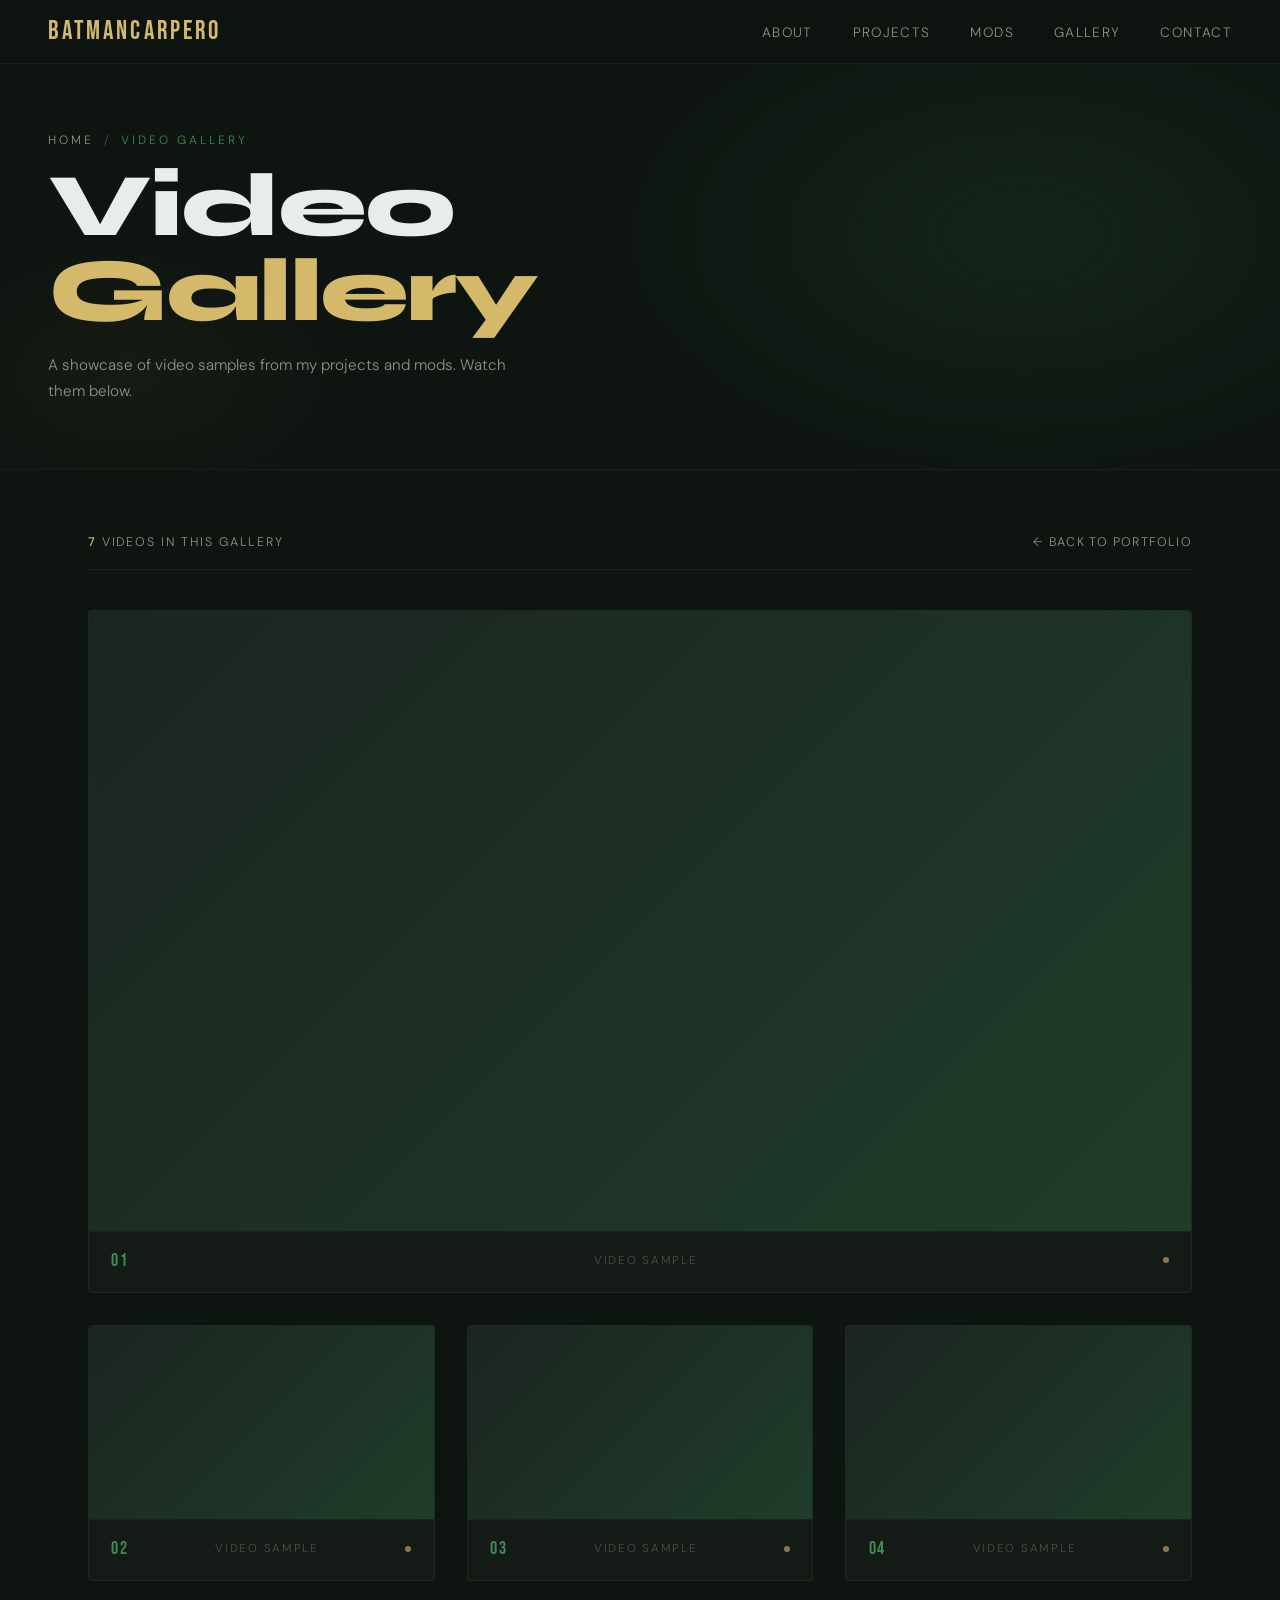
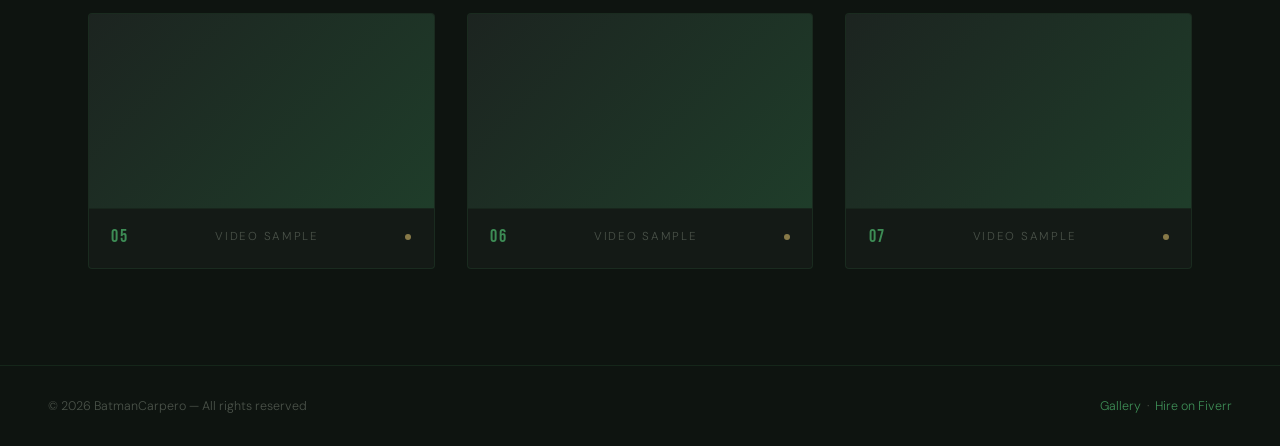
<file: galeria/index.html>
<!DOCTYPE html>
<html lang="en">
<head>
  <meta charset="UTF-8" />
  <meta name="viewport" content="width=device-width, initial-scale=1.0"/>
  <title>BatmanCarpero - Video Gallery</title>

  <meta name="description" content="A showcase of video samples from my projects and mods. Watch them below.">
  <meta property="og:title" content="BatmanCarpero - Video Gallery">
  <meta property="og:description" content="A showcase of video samples from my projects and mods. Watch them below.">
  <meta property="og:url" content="https://batmancarpero.com/galeria/">
  <meta property="og:type" content="website">
  <meta property="og:image" content="https://batmancarpero.com/imgs/carpero.jpg">
  <meta property="og:image:width" content="1200">
  <meta property="og:image:height" content="630">
  <meta name="theme-color" content="#06402B">
  <meta name="twitter:card" content="summary_large_image">
  <meta name="twitter:title" content="BatmanCarpero - Video Gallery">
  <meta name="twitter:description" content="A showcase of video samples from my projects and mods. Watch them below.">
  <meta name="twitter:image" content="https://batmancarpero.com/imgs/carpero.jpg">

  <link rel="preconnect" href="https://fonts.googleapis.com">
  <link rel="preconnect" href="https://fonts.gstatic.com" crossorigin>
  <link href="https://fonts.googleapis.com/css2?family=Bebas+Neue&family=DM+Sans:ital,wght@0,300;0,400;0,500;1,300&family=Syne:wght@700;800&display=swap" rel="stylesheet">
  <link rel="icon" type="image/x-icon" href="/imgs/favicon.ico">
  <link rel="stylesheet" href="/css/style.css">
</head>
<body>

  <div id="nav-root"></div>

  <div class="page-header">
    <div class="page-header-bg"></div>
    <div class="page-header-content">
      <div class="page-eyebrow">
        <a href="https://batmancarpero.com">Home</a>
        <span class="sep">/</span>
        <span>Video Gallery</span>
      </div>
      <h1>Video <em>Gallery</em></h1>
      <p class="page-desc">A showcase of video samples from my projects and mods. Watch them below.</p>
    </div>
  </div>

  <div class="gallery-section">

    <div class="gallery-meta">
      <span class="gallery-count"><strong>7</strong> videos in this gallery</span>
      <a href="https://batmancarpero.com" class="back-btn">← Back to portfolio</a>
    </div>

    <div class="gallery-featured">
      <div class="video-card">
        <div class="video-wrapper">
          <iframe src="https://drive.google.com/file/d/1jKZg8MZuCKtsJPlFJUiYFrF7iAk_LExQ/preview" allow="autoplay" allowfullscreen></iframe>
        </div>
        <div class="video-meta">
          <span class="video-num">01</span>
          <span class="video-label">Video Sample</span>
          <span class="video-accent"></span>
        </div>
      </div>
    </div>

    <div class="gallery-grid">

      <div class="video-card">
        <div class="video-wrapper">
          <iframe src="https://drive.google.com/file/d/1gpbm0PSd3V-WbdX0VeC6gEIHbL-RpjxX/preview" allow="autoplay" allowfullscreen></iframe>
        </div>
        <div class="video-meta">
          <span class="video-num">02</span>
          <span class="video-label">Video Sample</span>
          <span class="video-accent"></span>
        </div>
      </div>

      <div class="video-card">
        <div class="video-wrapper">
          <iframe src="https://drive.google.com/file/d/1G8nqyG9tSEEpPJSvr12vg5vWF1CEamCD/preview" allow="autoplay" allowfullscreen></iframe>
        </div>
        <div class="video-meta">
          <span class="video-num">03</span>
          <span class="video-label">Video Sample</span>
          <span class="video-accent"></span>
        </div>
      </div>

      <div class="video-card">
        <div class="video-wrapper">
          <iframe src="https://drive.google.com/file/d/1rY63cau6ceBeEWdPkP7s9jYhhP81_YPp/preview" allow="autoplay" allowfullscreen></iframe>
        </div>
        <div class="video-meta">
          <span class="video-num">04</span>
          <span class="video-label">Video Sample</span>
          <span class="video-accent"></span>
        </div>
      </div>

      <div class="video-card">
        <div class="video-wrapper">
          <iframe src="https://drive.google.com/file/d/1YkFEruAOxEvpGTZUMHdvdMj-7CgLZavj/preview" allow="autoplay" allowfullscreen></iframe>
        </div>
        <div class="video-meta">
          <span class="video-num">05</span>
          <span class="video-label">Video Sample</span>
          <span class="video-accent"></span>
        </div>
      </div>

      <div class="video-card">
        <div class="video-wrapper">
          <iframe src="https://drive.google.com/file/d/1DSslhwFmvZTEFI76z646xnQaIqI_zsPz/preview" allow="autoplay" allowfullscreen></iframe>
        </div>
        <div class="video-meta">
          <span class="video-num">06</span>
          <span class="video-label">Video Sample</span>
          <span class="video-accent"></span>
        </div>
      </div>

      <div class="video-card">
        <div class="video-wrapper">
          <iframe src="https://drive.google.com/file/d/1Vm6c54prWSytm_JVga916E8rQLe10jbA/preview" allow="autoplay" allowfullscreen></iframe>
        </div>
        <div class="video-meta">
          <span class="video-num">07</span>
          <span class="video-label">Video Sample</span>
          <span class="video-accent"></span>
        </div>
      </div>

    </div>
  </div>

  <div id="footer-root"></div>

  <script src="/js/components.js"></script>
</body>
</html>
</file>
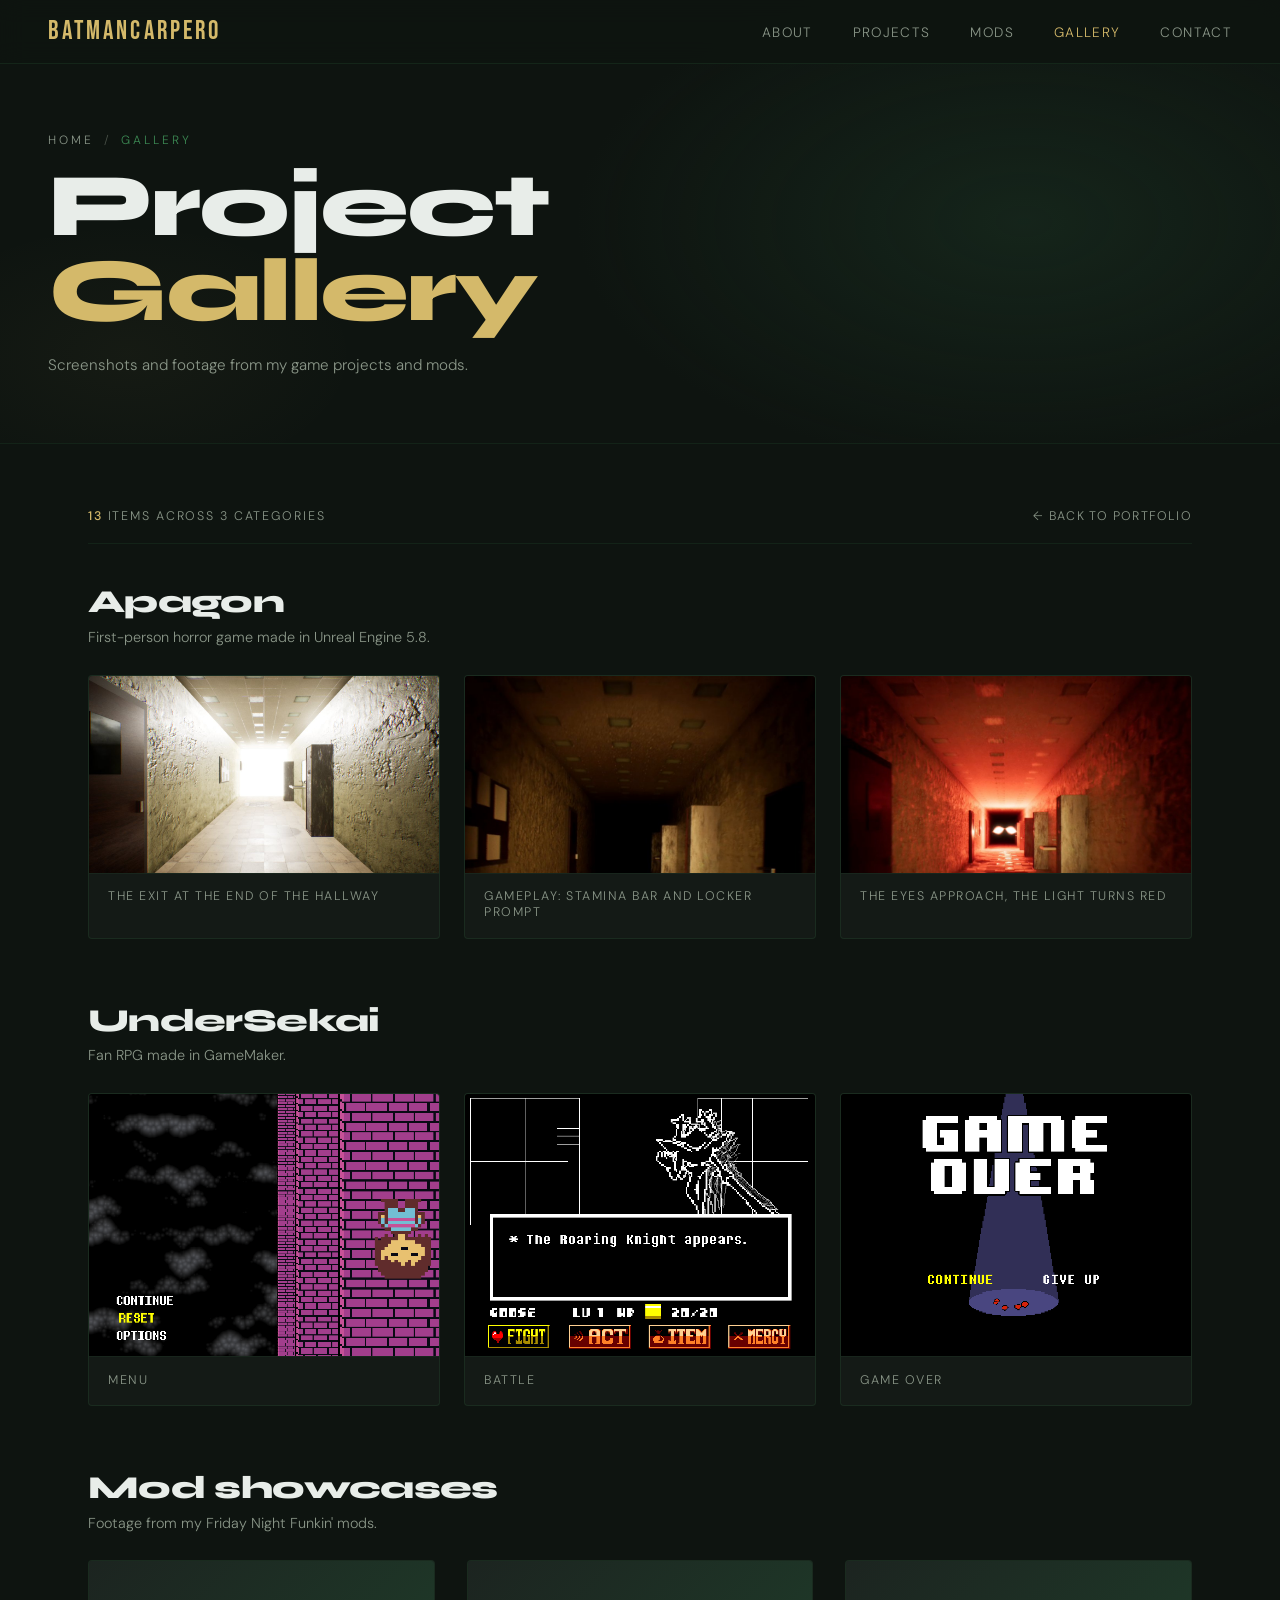
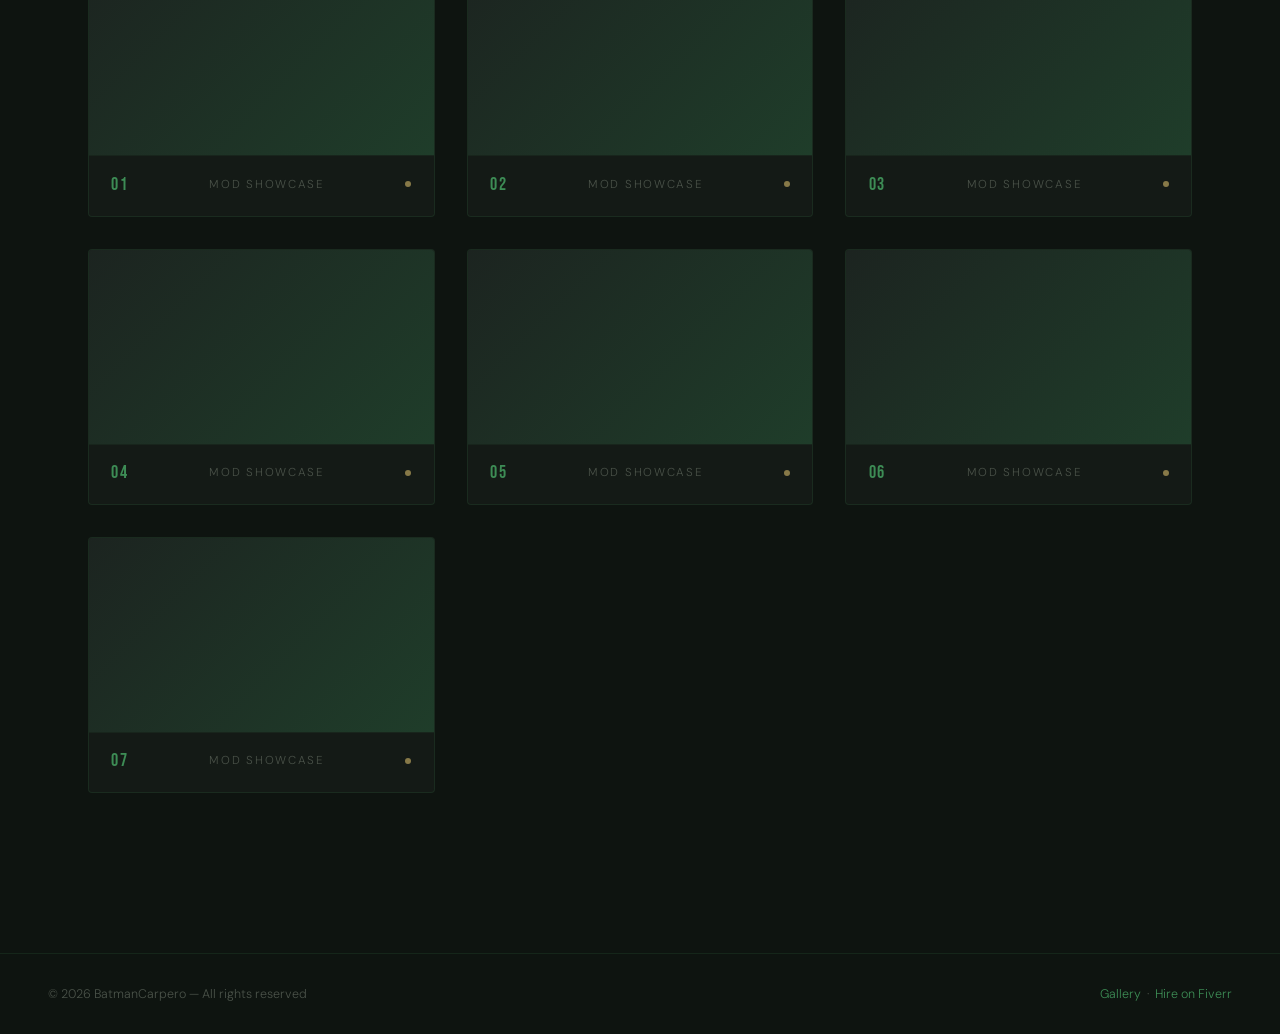
<file: gallery/index.html>
<!DOCTYPE html>
<html lang="en">
<head>
  <meta charset="UTF-8" />
  <meta name="viewport" content="width=device-width, initial-scale=1.0"/>
  <title>BatmanCarpero - Gallery</title>

  <meta name="description" content="Screenshots and footage from my game projects and mods.">
  <meta property="og:title" content="BatmanCarpero - Gallery">
  <meta property="og:description" content="Screenshots and footage from my game projects and mods.">
  <meta property="og:url" content="https://www.batmancarpero.com/gallery/">
  <meta property="og:type" content="website">
  <meta property="og:image" content="https://www.batmancarpero.com/imgs/carpero.jpg">
  <meta property="og:image:width" content="1200">
  <meta property="og:image:height" content="630">
  <meta name="theme-color" content="#06402B">
  <meta name="twitter:card" content="summary_large_image">
  <meta name="twitter:title" content="BatmanCarpero - Gallery">
  <meta name="twitter:description" content="Screenshots and footage from my game projects and mods.">
  <meta name="twitter:image" content="https://www.batmancarpero.com/imgs/carpero.jpg">

  <link rel="preconnect" href="https://fonts.googleapis.com">
  <link rel="preconnect" href="https://fonts.gstatic.com" crossorigin>
  <link href="https://fonts.googleapis.com/css2?family=Bebas+Neue&family=DM+Sans:ital,wght@0,300;0,400;0,500;1,300&family=Syne:wght@700;800&display=swap" rel="stylesheet">
  <link rel="icon" type="image/x-icon" href="/imgs/favicon.ico">
  <link rel="stylesheet" href="/css/style.css">
</head>
<body>

  <div id="nav-root"></div>

  <div class="page-header">
    <div class="page-header-bg"></div>
    <div class="page-header-content">
      <div class="page-eyebrow">
        <a href="https://www.batmancarpero.com">Home</a>
        <span class="sep">/</span>
        <span>Gallery</span>
      </div>
      <h1>Project <em>Gallery</em></h1>
      <p class="page-desc">Screenshots and footage from my game projects and mods.</p>
    </div>
  </div>

  <div class="gallery-section">

    <div class="gallery-meta">
      <span class="gallery-count"><strong>13</strong> items across 3 categories</span>
      <a href="/" class="back-btn">← Back to portfolio</a>
    </div>

    <div class="gallery-group" id="apagon">
      <div class="gallery-group-head">
        <h2>Apagon</h2>
        <p>First-person horror game made in Unreal Engine 5.8.</p>
      </div>
      <div class="shot-grid">
        <a class="shot-card" href="/imgs/apagon-hallway.jpg" target="_blank" rel="noopener">
          <img src="/imgs/apagon-hallway.jpg" alt="Apagon: the exit at the end of the hallway" loading="lazy">
          <div class="shot-caption">The exit at the end of the hallway</div>
        </a>
        <a class="shot-card" href="/imgs/apagon-gameplay.jpg" target="_blank" rel="noopener">
          <img src="/imgs/apagon-gameplay.jpg" alt="Apagon: gameplay with HUD" loading="lazy">
          <div class="shot-caption">Gameplay: stamina bar and locker prompt</div>
        </a>
        <a class="shot-card" href="/imgs/apagon-entity.jpg" target="_blank" rel="noopener">
          <img src="/imgs/apagon-entity.jpg" alt="Apagon: an entity approaching down the hallway" loading="lazy">
          <div class="shot-caption">The eyes approach, the light turns red</div>
        </a>
      </div>
    </div>

    <div class="gallery-group" id="undersekai">
      <div class="gallery-group-head">
        <h2>UnderSekai</h2>
        <p>Fan RPG made in GameMaker.</p>
      </div>
      <div class="shot-grid">
        <a class="shot-card pixel" href="/imgs/undersekai-menu.png" target="_blank" rel="noopener">
          <img src="/imgs/undersekai-menu.png" alt="UnderSekai: main menu" loading="lazy">
          <div class="shot-caption">Menu</div>
        </a>
        <a class="shot-card pixel" href="/imgs/undersekai-battle.png" target="_blank" rel="noopener">
          <img src="/imgs/undersekai-battle.png" alt="UnderSekai: battle" loading="lazy">
          <div class="shot-caption">Battle</div>
        </a>
        <a class="shot-card pixel" href="/imgs/undersekai-gameover.png" target="_blank" rel="noopener">
          <img src="/imgs/undersekai-gameover.png" alt="UnderSekai: game over screen" loading="lazy">
          <div class="shot-caption">Game over</div>
        </a>
      </div>
    </div>

    <div class="gallery-group" id="mods">
      <div class="gallery-group-head">
        <h2>Mod showcases</h2>
        <p>Footage from my Friday Night Funkin' mods.</p>
      </div>
      <div class="gallery-grid">

      <div class="video-card">
        <div class="video-wrapper">
          <iframe src="https://drive.google.com/file/d/1jKZg8MZuCKtsJPlFJUiYFrF7iAk_LExQ/preview" allow="autoplay" allowfullscreen loading="lazy"></iframe>
        </div>
        <div class="video-meta">
          <span class="video-num">01</span>
          <span class="video-label">Mod showcase</span>
          <span class="video-accent"></span>
        </div>
      </div>

      <div class="video-card">
        <div class="video-wrapper">
          <iframe src="https://drive.google.com/file/d/1gpbm0PSd3V-WbdX0VeC6gEIHbL-RpjxX/preview" allow="autoplay" allowfullscreen loading="lazy"></iframe>
        </div>
        <div class="video-meta">
          <span class="video-num">02</span>
          <span class="video-label">Mod showcase</span>
          <span class="video-accent"></span>
        </div>
      </div>

      <div class="video-card">
        <div class="video-wrapper">
          <iframe src="https://drive.google.com/file/d/1G8nqyG9tSEEpPJSvr12vg5vWF1CEamCD/preview" allow="autoplay" allowfullscreen loading="lazy"></iframe>
        </div>
        <div class="video-meta">
          <span class="video-num">03</span>
          <span class="video-label">Mod showcase</span>
          <span class="video-accent"></span>
        </div>
      </div>

      <div class="video-card">
        <div class="video-wrapper">
          <iframe src="https://drive.google.com/file/d/1rY63cau6ceBeEWdPkP7s9jYhhP81_YPp/preview" allow="autoplay" allowfullscreen loading="lazy"></iframe>
        </div>
        <div class="video-meta">
          <span class="video-num">04</span>
          <span class="video-label">Mod showcase</span>
          <span class="video-accent"></span>
        </div>
      </div>

      <div class="video-card">
        <div class="video-wrapper">
          <iframe src="https://drive.google.com/file/d/1YkFEruAOxEvpGTZUMHdvdMj-7CgLZavj/preview" allow="autoplay" allowfullscreen loading="lazy"></iframe>
        </div>
        <div class="video-meta">
          <span class="video-num">05</span>
          <span class="video-label">Mod showcase</span>
          <span class="video-accent"></span>
        </div>
      </div>

      <div class="video-card">
        <div class="video-wrapper">
          <iframe src="https://drive.google.com/file/d/1DSslhwFmvZTEFI76z646xnQaIqI_zsPz/preview" allow="autoplay" allowfullscreen loading="lazy"></iframe>
        </div>
        <div class="video-meta">
          <span class="video-num">06</span>
          <span class="video-label">Mod showcase</span>
          <span class="video-accent"></span>
        </div>
      </div>

      <div class="video-card">
        <div class="video-wrapper">
          <iframe src="https://drive.google.com/file/d/1Vm6c54prWSytm_JVga916E8rQLe10jbA/preview" allow="autoplay" allowfullscreen loading="lazy"></iframe>
        </div>
        <div class="video-meta">
          <span class="video-num">07</span>
          <span class="video-label">Mod showcase</span>
          <span class="video-accent"></span>
        </div>
      </div>

      </div>
    </div>

  </div>

  <div id="footer-root"></div>

  <script src="/js/components.js"></script>
</body>
</html>
</file>
<file: css/style.css>
:root {
  --bg:        #0e1410;
  --bg2:       #141a16;
  --bg3:       #1c2420;
  --green-dk:  #1f3d2a;
  --green-mid: #2e5e3e;
  --green-acc: #3d8c55;
  --yellow:    #d4b96a;
  --yellow-lt: #f0d484;
  --gray-dk:   #2a2e2b;
  --gray-mid:  #4a5249;
  --gray-lt:   #8a9688;
  --white:     #e8ede9;
  --off-white: #c5cec6;
  --nav-h:     64px;
}

*,
*::before,
*::after {
  box-sizing: border-box;
  margin: 0;
  padding: 0;
}

html {
  scroll-behavior: smooth;
}

body {
  background: var(--bg);
  color: var(--white);
  font-family: 'DM Sans', sans-serif;
  font-weight: 300;
  overflow-x: hidden;
}

.about-text {
  max-width: 640px;
}

.about-text p {
  line-height: 1.8;
  color: var(--gray-lt);
  font-size: 0.97rem;
}

.about-text p + p {
  margin-top: 1.1rem;
}

.about-creds {
  list-style: none;
  margin-top: 1.8rem;
  max-width: 640px;
  border-top: 1px solid rgba(61, 140, 85, 0.15);
}

.about-creds li {
  display: flex;
  gap: 1.2rem;
  align-items: baseline;
  padding: 0.8rem 0;
  border-bottom: 1px solid rgba(61, 140, 85, 0.15);
  font-size: 0.9rem;
  color: var(--off-white);
}

.about-creds li span {
  flex: 0 0 12rem;
  font-size: 0.68rem;
  letter-spacing: 0.18em;
  text-transform: uppercase;
  color: var(--green-acc);
}

@media (max-width: 480px) {
  .about-creds li {
    flex-direction: column;
    gap: 0.2rem;
  }
}

.about-actions {
  margin-top: 2rem;
  display: flex;
  gap: 1rem;
  flex-wrap: wrap;
}

.section-intro {
  max-width: 560px;
  line-height: 1.7;
  color: var(--gray-lt);
  font-size: 0.95rem;
  margin-top: -1rem;
}

nav {
  position: fixed;
  top: 0;
  left: 0;
  right: 0;
  z-index: 100;
  height: var(--nav-h);
  display: flex;
  justify-content: space-between;
  align-items: center;
  padding: 0 3rem;
  background: rgba(14, 20, 16, 0.9);
  backdrop-filter: blur(12px);
  border-bottom: 1px solid rgba(61, 140, 85, 0.15);
}

.nav-logo {
  font-family: 'Bebas Neue', sans-serif;
  font-size: 1.6rem;
  letter-spacing: 0.12em;
  color: var(--yellow);
  text-decoration: none;
  flex-shrink: 0;
}

.nav-links {
  display: flex;
  gap: 2.5rem;
  list-style: none;
}

.nav-links a {
  color: var(--gray-lt);
  text-decoration: none;
  font-size: 0.85rem;
  letter-spacing: 0.1em;
  text-transform: uppercase;
  transition: color 0.25s;
  position: relative;
}

.nav-links a::after {
  content: '';
  position: absolute;
  left: 0;
  bottom: -4px;
  width: 0;
  height: 1px;
  background: var(--green-acc);
  transition: width 0.3s;
}

.nav-links a:hover {
  color: var(--white);
}

.nav-links a:hover::after {
  width: 100%;
}

.nav-links a.active {
  color: var(--yellow);
}

.nav-burger {
  display: none;
  flex-direction: column;
  justify-content: center;
  align-items: center;
  gap: 5px;
  width: 36px;
  height: 36px;
  background: none;
  border: none;
  cursor: pointer;
  padding: 4px;
  z-index: 101;
}

.nav-burger span {
  display: block;
  width: 22px;
  height: 1.5px;
  background: var(--white);
  transition: transform 0.3s, opacity 0.3s, width 0.3s;
  transform-origin: center;
}

.nav-burger.open span:nth-child(1) {
  transform: translateY(6.5px) rotate(45deg);
}

.nav-burger.open span:nth-child(2) {
  opacity: 0;
  width: 0;
}

.nav-burger.open span:nth-child(3) {
  transform: translateY(-6.5px) rotate(-45deg);
}

.nav-mobile-menu {
  display: none;
  position: fixed;
  top: var(--nav-h);
  left: 0;
  right: 0;
  background: rgba(14, 20, 16, 0.97);
  backdrop-filter: blur(16px);
  border-bottom: 1px solid rgba(61, 140, 85, 0.15);
  z-index: 99;
  padding: 1.5rem 2rem 2rem;
  flex-direction: column;
  gap: 0;
  transform: translateY(-8px);
  opacity: 0;
  transition: transform 0.3s, opacity 0.3s;
  pointer-events: none;
}

.nav-mobile-menu.open {
  transform: translateY(0);
  opacity: 1;
  pointer-events: auto;
}

.nav-mobile-menu li {
  list-style: none;
  border-bottom: 1px solid rgba(61, 140, 85, 0.1);
}

.nav-mobile-menu li:last-child {
  border-bottom: none;
}

.nav-mobile-menu a {
  display: block;
  padding: 1rem 0;
  color: var(--gray-lt);
  text-decoration: none;
  font-size: 1rem;
  letter-spacing: 0.12em;
  text-transform: uppercase;
  transition: color 0.2s;
}

.nav-mobile-menu a:hover,
.nav-mobile-menu a.active {
  color: var(--yellow);
}

.hero {
  min-height: 100vh;
  display: grid;
  grid-template-columns: 1fr 1fr;
  align-items: center;
  padding: calc(var(--nav-h) + 3rem) 3rem 3rem;
  position: relative;
  overflow: hidden;
}

.hero-bg {
  position: absolute;
  inset: 0;
  background:
    radial-gradient(ellipse 60% 60% at 70% 50%, rgba(31, 61, 42, 0.45) 0%, transparent 70%),
    radial-gradient(ellipse 40% 40% at 20% 80%, rgba(212, 185, 106, 0.05) 0%, transparent 60%);
  animation: bgShift 12s ease-in-out infinite alternate;
}

.hero-canvas {
  position: absolute;
  inset: 0;
  width: 100%;
  height: 100%;
  pointer-events: none;
  z-index: 0;
}

.hero-orb {
  position: absolute;
  border-radius: 50%;
  filter: blur(80px);
  pointer-events: none;
  z-index: 0;
}

.hero-orb--1 {
  width: 420px;
  height: 420px;
  background: radial-gradient(circle, rgba(61, 140, 85, 0.18) 0%, transparent 70%);
  top: 10%;
  right: 5%;
  animation: orbFloat1 14s ease-in-out infinite;
}

.hero-orb--2 {
  width: 300px;
  height: 300px;
  background: radial-gradient(circle, rgba(212, 185, 106, 0.1) 0%, transparent 70%);
  bottom: 15%;
  left: 10%;
  animation: orbFloat2 18s ease-in-out infinite;
}

.hero-orb--3 {
  width: 200px;
  height: 200px;
  background: radial-gradient(circle, rgba(46, 94, 62, 0.2) 0%, transparent 70%);
  top: 55%;
  right: 40%;
  animation: orbFloat3 10s ease-in-out infinite;
}

.hero-grid-lines {
  position: absolute;
  inset: 0;
  pointer-events: none;
  z-index: 0;
  background-image:
    linear-gradient(rgba(61, 140, 85, 0.04) 1px, transparent 1px),
    linear-gradient(90deg, rgba(61, 140, 85, 0.04) 1px, transparent 1px);
  background-size: 60px 60px;
  mask-image: radial-gradient(ellipse 70% 70% at 60% 50%, black 0%, transparent 100%);
}

.hero-content {
  position: relative;
  z-index: 1;
  padding-right: 4rem;
}

.hero-eyebrow {
  display: inline-flex;
  align-items: center;
  gap: 0.6rem;
  font-size: 0.75rem;
  letter-spacing: 0.25em;
  text-transform: uppercase;
  color: var(--green-acc);
  margin-bottom: 1.5rem;
  opacity: 0;
}

.hero-eyebrow span.dot {
  width: 5px;
  height: 5px;
  border-radius: 50%;
  background: var(--yellow);
  animation: pulse 2s infinite;
}

h1 {
  font-family: 'Syne', sans-serif;
  font-size: clamp(3rem, 7vw, 6.5rem);
  font-weight: 800;
  line-height: 0.95;
  letter-spacing: -0.02em;
  opacity: 0;
}

h1 em {
  font-style: normal;
  color: var(--yellow);
  display: block;
}

.hero-desc {
  margin-top: 1.8rem;
  max-width: 400px;
  font-size: 1rem;
  line-height: 1.7;
  color: var(--gray-lt);
  opacity: 0;
}

.hero-ctas {
  margin-top: 2.5rem;
  display: flex;
  gap: 1rem;
  flex-wrap: wrap;
  opacity: 0;
}

.hero-visual {
  position: relative;
  z-index: 1;
  display: flex;
  justify-content: center;
  align-items: center;
  perspective: 1000px;
}

.hero-stage {
  position: relative;
  width: min(360px, 100%);
  transform-style: preserve-3d;
  transition: transform 0.25s ease-out;
}

.hero-photo-aside {
  position: absolute;
  bottom: -80px;
  right: -70px;
  width: 200px;
  z-index: 2;
  opacity: 0;
}

.hero-photo-frame {
  position: relative;
  width: 100%;
  aspect-ratio: 3/4;
  border-radius: 4px;
  overflow: hidden;
  border: 1px solid rgba(61, 140, 85, 0.3);
  box-shadow: 0 24px 60px rgba(0, 0, 0, 0.55);
}

.hero-photo-frame::before {
  content: '';
  position: absolute;
  top: 0;
  left: 0;
  right: 0;
  height: 3px;
  background: linear-gradient(90deg, var(--green-acc), var(--yellow));
  z-index: 2;
}

.hero-photo {
  width: 100%;
  height: 100%;
  object-fit: cover;
  object-position: center top;
  display: block;
  filter: saturate(0.85) brightness(0.82);
}

.hero-photo-overlay {
  position: absolute;
  inset: 0;
  background:
    linear-gradient(to top, rgba(14, 20, 16, 0.85) 0%, rgba(14, 20, 16, 0.2) 55%, transparent 100%),
    linear-gradient(135deg, rgba(31, 61, 42, 0.3) 0%, transparent 60%);
  z-index: 1;
}

.hero-photo-deco {
  position: absolute;
  width: 54px;
  height: 54px;
  z-index: 0;
}

.hero-photo-deco--tl {
  top: -12px;
  left: -12px;
  border-top: 2px solid rgba(61, 140, 85, 0.4);
  border-left: 2px solid rgba(61, 140, 85, 0.4);
}

.hero-card {
  position: relative;
  z-index: 1;
  width: 100%;
  aspect-ratio: 3/4;
  background: var(--bg3);
  border: 1px solid rgba(61, 140, 85, 0.25);
  border-radius: 4px;
  padding: 2rem;
  overflow: hidden;
  box-shadow: 0 20px 50px rgba(0, 0, 0, 0.45);
  opacity: 0;
}

.hero-card::before {
  content: '';
  position: absolute;
  top: 0;
  left: 0;
  right: 0;
  height: 3px;
  background: linear-gradient(90deg, var(--green-acc), var(--yellow));
}

.hero-card-tag {
  font-size: 0.65rem;
  letter-spacing: 0.2em;
  text-transform: uppercase;
  color: var(--green-acc);
  margin-bottom: 1.5rem;
}

.hero-card h3 {
  font-family: 'Bebas Neue', sans-serif;
  font-size: 2.2rem;
  letter-spacing: 0.08em;
  color: var(--yellow);
  margin-bottom: 0.5rem;
}

.hero-card p {
  font-size: 0.85rem;
  color: var(--gray-lt);
  line-height: 1.6;
  margin-bottom: 2rem;
}

.skills-list {
  display: flex;
  flex-wrap: wrap;
  gap: 0.5rem;
}

.skill-tag {
  padding: 0.25rem 0.75rem;
  background: var(--green-dk);
  border: 1px solid rgba(61, 140, 85, 0.3);
  border-radius: 2px;
  font-size: 0.72rem;
  letter-spacing: 0.08em;
  text-transform: uppercase;
  color: var(--green-acc);
  opacity: 0;
}

.hero-card-deco {
  position: absolute;
  bottom: -20px;
  right: -20px;
  width: 120px;
  height: 120px;
  border-radius: 50%;
  background: radial-gradient(circle, rgba(61, 140, 85, 0.12) 0%, transparent 70%);
}

.btn {
  display: inline-flex;
  align-items: center;
  gap: 0.5rem;
  padding: 0.75rem 1.8rem;
  border-radius: 2px;
  font-size: 0.82rem;
  letter-spacing: 0.1em;
  text-transform: uppercase;
  text-decoration: none;
  font-weight: 500;
  transition: all 0.25s;
  cursor: pointer;
  border: none;
  white-space: nowrap;
}

.btn-primary {
  background: var(--green-acc);
  color: var(--bg);
}

.btn-primary:hover {
  background: var(--yellow);
  transform: translateY(-2px);
  box-shadow: 0 8px 24px rgba(61, 140, 85, 0.35);
}

.btn-outline {
  background: transparent;
  border: 1px solid var(--green-mid);
  color: var(--off-white);
}

.btn-outline:hover {
  border-color: var(--green-acc);
  color: var(--green-acc);
  transform: translateY(-2px);
}

.divider {
  width: 100%;
  height: 1px;
  background: linear-gradient(90deg, transparent, rgba(61, 140, 85, 0.25) 30%, rgba(61, 140, 85, 0.25) 70%, transparent);
  max-width: 1200px;
  margin: 0 auto;
}

section {
  padding: 6rem 3rem;
  max-width: 1200px;
  margin: 0 auto;
}

.section-label {
  font-size: 0.7rem;
  letter-spacing: 0.3em;
  text-transform: uppercase;
  color: var(--green-acc);
  margin-bottom: 1rem;
  display: flex;
  align-items: center;
  gap: 0.8rem;
}

.section-label::before {
  content: '';
  display: block;
  width: 30px;
  height: 1px;
  background: var(--green-acc);
}

h2 {
  font-family: 'Syne', sans-serif;
  font-size: clamp(2rem, 4vw, 3.2rem);
  font-weight: 800;
  letter-spacing: -0.02em;
  line-height: 1.1;
  margin-bottom: 2rem;
}

h2 .accent {
  color: var(--yellow);
}

.mods-grid {
  display: grid;
  grid-template-columns: repeat(auto-fill, minmax(280px, 1fr));
  gap: 1.5rem;
  margin-top: 3rem;
}

.mod-card {
  background: var(--bg2);
  border: 1px solid rgba(61, 140, 85, 0.15);
  border-radius: 4px;
  overflow: hidden;
  text-decoration: none;
  color: inherit;
  transition: transform 0.3s, border-color 0.3s, box-shadow 0.3s;
  display: block;
}

.mod-card:hover {
  transform: translateY(-6px);
  border-color: rgba(61, 140, 85, 0.5);
  box-shadow: 0 16px 40px rgba(0, 0, 0, 0.4);
}

.mod-thumb {
  width: 100%;
  aspect-ratio: 16/9;
  background: var(--bg3);
  display: flex;
  align-items: center;
  justify-content: center;
  overflow: hidden;
  position: relative;
}

.mod-thumb img {
  width: 100%;
  height: 100%;
  object-fit: cover;
  transition: transform 0.4s;
}

.mod-card:hover .mod-thumb img {
  transform: scale(1.06);
}

.mod-thumb-overlay {
  position: absolute;
  inset: 0;
  background: linear-gradient(to top, rgba(14, 20, 16, 0.7) 0%, transparent 50%);
}

.mod-body {
  padding: 1.2rem 1.4rem;
}

.mod-platform {
  font-size: 0.65rem;
  letter-spacing: 0.2em;
  text-transform: uppercase;
  color: var(--green-acc);
  margin-bottom: 0.4rem;
}

.mod-title {
  font-family: 'Syne', sans-serif;
  font-size: 1rem;
  font-weight: 700;
  color: var(--white);
  margin-bottom: 0.3rem;
}

.mod-link-icon {
  display: inline-block;
  margin-top: 0.6rem;
  font-size: 0.72rem;
  letter-spacing: 0.1em;
  text-transform: uppercase;
  color: var(--gray-lt);
  transition: color 0.2s;
}

.mod-card:hover .mod-link-icon {
  color: var(--yellow);
}

.socials-grid {
  display: grid;
  grid-template-columns: repeat(3, 1fr);
  gap: 1.5rem;
  margin-top: 2.5rem;
}

.social-item {
  display: flex;
  flex-direction: column;
  align-items: flex-start;
  padding: 1.5rem 1.8rem;
  background: var(--bg2);
  border: 1px solid rgba(61, 140, 85, 0.15);
  border-radius: 4px;
  text-decoration: none;
  color: inherit;
  transition: all 0.3s;
  position: relative;
  overflow: hidden;
}

.social-item::after {
  content: '';
  position: absolute;
  bottom: 0;
  left: 0;
  right: 0;
  height: 2px;
  background: linear-gradient(90deg, var(--green-acc), var(--yellow));
  transform: scaleX(0);
  transform-origin: left;
  transition: transform 0.3s;
}

.social-item:hover {
  transform: translateY(-4px);
  border-color: rgba(61, 140, 85, 0.4);
}

.social-item:hover::after {
  transform: scaleX(1);
}

.social-icon {
  width: 28px;
  height: 28px;
  margin-bottom: 0.8rem;
  display: flex;
  align-items: center;
  justify-content: center;
}

.social-icon img {
  width: 28px;
  height: 28px;
  filter: invert(65%) sepia(8%) saturate(500%) hue-rotate(70deg) brightness(95%);
  transition: filter 0.3s;
}

.social-item:hover .social-icon img {
  filter: invert(80%) sepia(35%) saturate(600%) hue-rotate(10deg) brightness(100%);
}

.social-name {
  font-family: 'Syne', sans-serif;
  font-size: 0.9rem;
  font-weight: 700;
  color: var(--white);
  margin-bottom: 0.2rem;
}

.social-handle {
  font-size: 0.78rem;
  color: var(--gray-lt);
}

footer {
  border-top: 1px solid rgba(61, 140, 85, 0.15);
  padding: 2rem 3rem;
  display: flex;
  justify-content: space-between;
  align-items: center;
  font-size: 0.78rem;
  color: var(--gray-mid);
}

footer a {
  color: var(--green-acc);
  text-decoration: none;
}

footer a:hover {
  color: var(--yellow);
}

.page-header {
  padding: calc(var(--nav-h) + 4rem) 3rem 4rem;
  position: relative;
  overflow: hidden;
  border-bottom: 1px solid rgba(61, 140, 85, 0.12);
}

.page-header-bg {
  position: absolute;
  inset: 0;
  background:
    radial-gradient(ellipse 50% 80% at 80% 50%, rgba(31, 61, 42, 0.4) 0%, transparent 70%),
    radial-gradient(ellipse 30% 50% at 10% 80%, rgba(212, 185, 106, 0.04) 0%, transparent 60%);
}

.page-header-content {
  position: relative;
  z-index: 1;
  max-width: 1200px;
  margin: 0 auto;
}

.page-eyebrow {
  display: inline-flex;
  align-items: center;
  gap: 0.6rem;
  font-size: 0.75rem;
  letter-spacing: 0.25em;
  text-transform: uppercase;
  color: var(--green-acc);
  margin-bottom: 1rem;
  animation: fadeUp 0.7s ease both;
}

.page-eyebrow a {
  color: var(--gray-lt);
  text-decoration: none;
  transition: color 0.2s;
}

.page-eyebrow a:hover {
  color: var(--yellow);
}

.page-eyebrow .sep {
  color: var(--gray-mid);
}

.page-header h1 {
  opacity: 1;
  animation: fadeUp 0.7s 0.1s ease both;
}

.page-desc {
  margin-top: 1.2rem;
  max-width: 480px;
  font-size: 0.95rem;
  line-height: 1.7;
  color: var(--gray-lt);
  animation: fadeUp 0.7s 0.2s ease both;
}

.gallery-section {
  max-width: 1200px;
  margin: 0 auto;
  padding: 4rem 3rem 6rem;
}

.gallery-meta {
  display: flex;
  align-items: center;
  justify-content: space-between;
  margin-bottom: 2.5rem;
  padding-bottom: 1.2rem;
  border-bottom: 1px solid rgba(61, 140, 85, 0.12);
  flex-wrap: wrap;
  gap: 1rem;
}

.gallery-count {
  font-size: 0.78rem;
  letter-spacing: 0.15em;
  text-transform: uppercase;
  color: var(--gray-lt);
}

.gallery-count strong {
  color: var(--yellow);
  font-weight: 500;
}

.back-btn {
  display: inline-flex;
  align-items: center;
  gap: 0.5rem;
  font-size: 0.78rem;
  letter-spacing: 0.1em;
  text-transform: uppercase;
  color: var(--gray-lt);
  text-decoration: none;
  transition: color 0.2s;
}

.back-btn:hover {
  color: var(--green-acc);
}

.gallery-featured {
  margin-bottom: 2rem;
}

.gallery-grid {
  display: grid;
  grid-template-columns: repeat(auto-fill, minmax(320px, 1fr));
  gap: 2rem;
}

.video-card {
  background: var(--bg2);
  border: 1px solid rgba(61, 140, 85, 0.15);
  border-radius: 4px;
  overflow: hidden;
  display: flex;
  flex-direction: column;
  transition: transform 0.3s, border-color 0.3s, box-shadow 0.3s;
  animation: fadeUp 0.6s ease both;
}

.video-card:hover {
  transform: translateY(-5px);
  border-color: rgba(61, 140, 85, 0.45);
  box-shadow: 0 20px 48px rgba(0, 0, 0, 0.45);
}

.video-card:nth-child(1) { animation-delay: 0.1s; }
.video-card:nth-child(2) { animation-delay: 0.15s; }
.video-card:nth-child(3) { animation-delay: 0.2s; }
.video-card:nth-child(4) { animation-delay: 0.25s; }
.video-card:nth-child(5) { animation-delay: 0.3s; }
.video-card:nth-child(6) { animation-delay: 0.35s; }
.video-card:nth-child(7) { animation-delay: 0.4s; }

.video-wrapper {
  position: relative;
  width: 100%;
  aspect-ratio: 16/9;
  background: var(--bg3);
  overflow: hidden;
}

.video-wrapper::before {
  content: '';
  position: absolute;
  inset: 0;
  background: linear-gradient(135deg, var(--bg3) 0%, var(--green-dk) 100%);
  z-index: 0;
}

.video-wrapper iframe {
  position: absolute;
  inset: 0;
  width: 100%;
  height: 100%;
  border: none;
  z-index: 1;
}

.video-meta {
  padding: 1.1rem 1.4rem 1.3rem;
  display: flex;
  justify-content: space-between;
  align-items: center;
  border-top: 1px solid rgba(61, 140, 85, 0.1);
}

.video-num {
  font-family: 'Bebas Neue', sans-serif;
  font-size: 1.1rem;
  letter-spacing: 0.1em;
  color: var(--green-acc);
}

.video-label {
  font-size: 0.72rem;
  letter-spacing: 0.15em;
  text-transform: uppercase;
  color: var(--gray-mid);
}

.video-accent {
  width: 6px;
  height: 6px;
  border-radius: 50%;
  background: var(--yellow);
  opacity: 0.6;
  transition: opacity 0.3s;
}

.video-card:hover .video-accent {
  opacity: 1;
}

.section-intro a {
  color: var(--green-acc);
  text-decoration: none;
  border-bottom: 1px solid rgba(61, 140, 85, 0.4);
}

.section-intro a:hover {
  color: var(--yellow);
}

.project {
  display: grid;
  grid-template-columns: 1.15fr 1fr;
  gap: 3rem;
  align-items: center;
  margin-top: 4rem;
}

.project--reverse {
  grid-template-columns: 1fr 1.15fr;
}

.project--reverse .project-media {
  order: 2;
}

.project-media {
  display: block;
  position: relative;
  aspect-ratio: 16 / 10;
  border: 1px solid rgba(61, 140, 85, 0.25);
  border-radius: 4px;
  overflow: hidden;
  background: var(--bg3);
  transition: border-color 0.3s, transform 0.3s, box-shadow 0.3s;
}

.project-media:hover {
  border-color: rgba(61, 140, 85, 0.55);
  transform: translateY(-4px);
  box-shadow: 0 20px 48px rgba(0, 0, 0, 0.45);
}

.project-media img {
  width: 100%;
  height: 100%;
  object-fit: cover;
  display: block;
}

.project-media--pixel {
  aspect-ratio: 4 / 3;
  background: #000;
}

.project-media--pixel img {
  image-rendering: pixelated;
}

.project-meta {
  font-size: 0.7rem;
  letter-spacing: 0.2em;
  text-transform: uppercase;
  color: var(--green-acc);
  margin-bottom: 0.7rem;
}

.project-body h3 {
  font-family: 'Syne', sans-serif;
  font-size: clamp(1.6rem, 3vw, 2.2rem);
  font-weight: 800;
  letter-spacing: -0.02em;
  color: var(--white);
  margin-bottom: 1rem;
}

.project-body p {
  color: var(--gray-lt);
  font-size: 0.95rem;
  line-height: 1.75;
}

.project-points {
  list-style: none;
  margin: 1.2rem 0 1.4rem;
}

.project-points li {
  position: relative;
  padding-left: 1.2rem;
  font-size: 0.88rem;
  line-height: 1.6;
  color: var(--off-white);
  margin-bottom: 0.45rem;
}

.project-points li::before {
  content: '';
  position: absolute;
  left: 0;
  top: 0.65em;
  width: 6px;
  height: 1px;
  background: var(--yellow);
}

.project-tags {
  display: flex;
  flex-wrap: wrap;
  gap: 0.5rem;
  margin-bottom: 1.8rem;
}

.gallery-group {
  margin-bottom: 4rem;
  scroll-margin-top: calc(var(--nav-h) + 1.5rem);
}

.gallery-group-head {
  margin-bottom: 1.6rem;
}

.gallery-group-head h2 {
  font-size: clamp(1.5rem, 3vw, 2rem);
  margin-bottom: 0.4rem;
}

.gallery-group-head p {
  color: var(--gray-lt);
  font-size: 0.9rem;
  line-height: 1.6;
  max-width: 620px;
}

.shot-grid {
  display: grid;
  grid-template-columns: repeat(auto-fill, minmax(320px, 1fr));
  gap: 1.5rem;
}

.shot-card {
  display: block;
  background: var(--bg2);
  border: 1px solid rgba(61, 140, 85, 0.15);
  border-radius: 4px;
  overflow: hidden;
  text-decoration: none;
  color: inherit;
  transition: transform 0.3s, border-color 0.3s, box-shadow 0.3s;
}

.shot-card:hover {
  transform: translateY(-5px);
  border-color: rgba(61, 140, 85, 0.45);
  box-shadow: 0 20px 48px rgba(0, 0, 0, 0.45);
}

.shot-card img {
  display: block;
  width: 100%;
  aspect-ratio: 16 / 9;
  object-fit: cover;
  background: var(--bg3);
}

.shot-card.pixel img {
  aspect-ratio: 4 / 3;
  image-rendering: pixelated;
}

.shot-caption {
  padding: 0.9rem 1.2rem 1.1rem;
  font-size: 0.78rem;
  letter-spacing: 0.12em;
  text-transform: uppercase;
  color: var(--gray-lt);
  border-top: 1px solid rgba(61, 140, 85, 0.1);
}

.video-embed {
  grid-column: 1 / -1;
}

@media (max-width: 900px) {
  .project,
  .project--reverse {
    grid-template-columns: 1fr;
    gap: 1.6rem;
    margin-top: 3rem;
  }

  .project--reverse .project-media {
    order: 0;
  }
}

@keyframes fadeUp {
  from { opacity: 0; transform: translateY(24px); }
  to   { opacity: 1; transform: translateY(0); }
}

@keyframes fadeIn {
  from { opacity: 0; }
  to   { opacity: 1; }
}

@keyframes pulse {
  0%, 100% { opacity: 1; transform: scale(1); }
  50%       { opacity: 0.5; transform: scale(1.4); }
}

@keyframes bgShift {
  0%   { background-position: 0% 50%; }
  100% { background-position: 100% 50%; }
}

@keyframes orbFloat1 {
  0%, 100% { transform: translate(0, 0) scale(1); }
  33%       { transform: translate(-30px, 20px) scale(1.05); }
  66%       { transform: translate(20px, -25px) scale(0.97); }
}

@keyframes orbFloat2 {
  0%, 100% { transform: translate(0, 0) scale(1); }
  40%       { transform: translate(25px, -20px) scale(1.08); }
  70%       { transform: translate(-15px, 30px) scale(0.95); }
}

@keyframes orbFloat3 {
  0%, 100% { transform: translate(0, 0); }
  50%       { transform: translate(18px, -18px); }
}

@media (max-width: 1024px) {
  nav { padding: 0 2rem; }

  .hero {
    padding: calc(var(--nav-h) + 2rem) 2rem 3rem;
  }

  .hero-content { padding-right: 2rem; }

  section { padding: 5rem 2rem; }

  .gallery-section { padding: 3.5rem 2rem 5rem; }

  .page-header { padding: calc(var(--nav-h) + 3rem) 2rem 3rem; }

  footer { padding: 2rem; }
}

@media (max-width: 768px) {
  nav { padding: 0 1.5rem; }

  .nav-links { display: none; }

  .nav-burger { display: flex; }

  .nav-mobile-menu { display: flex; }

  .hero {
    grid-template-columns: 1fr;
    min-height: auto;
    padding: calc(var(--nav-h) + 3rem) 1.5rem 4rem;
    gap: 0;
  }

  .hero-content { padding-right: 0; }

  .hero-visual { display: none; }

  .hero-bg {
    background: radial-gradient(ellipse 80% 60% at 50% 30%, rgba(31, 61, 42, 0.45) 0%, transparent 70%);
  }

  section { padding: 4rem 1.5rem; }

  .mods-grid {
    grid-template-columns: 1fr;
    gap: 1.2rem;
  }

  .socials-grid {
    grid-template-columns: 1fr;
    gap: 1rem;
  }

  .social-item {
    flex-direction: row;
    align-items: center;
    gap: 1rem;
    padding: 1.2rem 1.4rem;
  }

  .social-icon { margin-bottom: 0; flex-shrink: 0; }

  .social-info {
    display: flex;
    flex-direction: column;
    gap: 0.15rem;
  }

  .page-header { padding: calc(var(--nav-h) + 2.5rem) 1.5rem 2.5rem; }

  .gallery-section { padding: 2.5rem 1.5rem 4rem; }

  .gallery-grid {
    grid-template-columns: 1fr;
    gap: 1.5rem;
  }

  footer {
    flex-direction: column;
    gap: 0.6rem;
    text-align: center;
    padding: 1.8rem 1.5rem;
  }
}

@media (max-width: 480px) {
  .nav-logo { font-size: 1.35rem; }

  h1 { font-size: clamp(2.6rem, 13vw, 3.5rem); }

  .hero-ctas {
    flex-direction: column;
    gap: 0.75rem;
  }

  .btn {
    justify-content: center;
    width: 100%;
  }

  h2 { font-size: clamp(1.8rem, 8vw, 2.4rem); }

  .divider {
    margin: 0 1.5rem;
    width: auto;
  }
}
</file>
